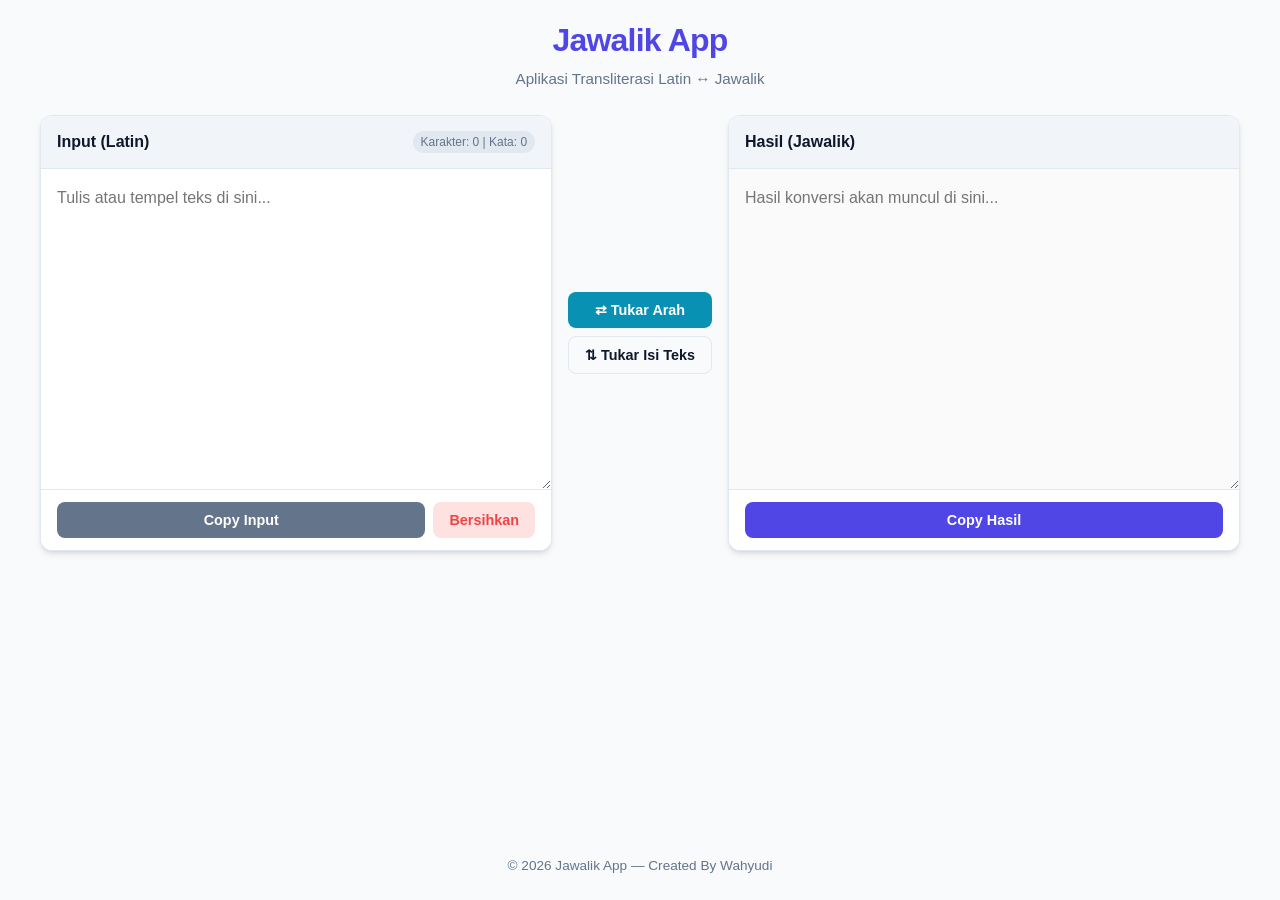
<file: jawalik/index.html>
<!DOCTYPE html>
<html lang="id">
<head>
  <meta charset="UTF-8">
  <meta name="viewport" content="width=device-width, initial-scale=1.0">
  <meta name="description" content="Jawalik App - Aplikasi penerjemah dan transliterasi dua arah antara Latin dan Jawalik secara instan dan offline.">
  <meta name="theme-color" content="#4f46e5">
  <title>Jawalik App — Latin ↔ Jawalik</title>

  <link rel="stylesheet" href="style.css">
  <link rel="manifest" href="manifest.json">
  <link rel="icon" type="image/svg+xml" href="icons/icon-192.svg">
  <link rel="apple-touch-icon" href="icons/icon-192.svg">
</head>
<body>
  <div class="container">
    <header class="app-header">
      <h1>Jawalik App</h1>
      <p class="subtitle">Aplikasi Transliterasi Latin ↔ Jawalik</p>
      <button id="pwaInstallBtn" class="btn btn-install hidden" aria-label="Instal Aplikasi di HP">
        📱 Instal di HP
      </button>
    </header>

    <main class="main-content">
      <div class="editor-grid">
        <!-- Input Column -->
        <div class="editor-card">
          <div class="card-header">
            <h2 id="inputLabel">Input (Latin)</h2>
            <div class="counter-badge">
              <span id="charCount">Karakter: 0</span> | <span id="wordCount">Kata: 0</span>
            </div>
          </div>
          <div class="card-body">
            <textarea id="inputText" placeholder="Tulis atau tempel teks di sini..." spellcheck="false"></textarea>
          </div>
          <div class="card-footer">
            <button id="copyInputBtn" class="btn btn-secondary">Copy Input</button>
            <button id="clearBtn" class="btn btn-danger">Bersihkan</button>
          </div>
        </div>

        <!-- Direction & Utility Controls (Desktop Middle / Mobile Switch) -->
        <div class="controls-bar">
          <button id="swapDirectionBtn" class="btn btn-accent" title="Tukar Arah Transliterasi">
            ⇄ Tukar Arah
          </button>
          <button id="swapContentBtn" class="btn btn-outline" title="Tukar Isi Teks Input & Hasil">
            ⇅ Tukar Isi Teks
          </button>
        </div>

        <!-- Output Column -->
        <div class="editor-card">
          <div class="card-header">
            <h2 id="outputLabel">Hasil (Jawalik)</h2>
          </div>
          <div class="card-body">
            <textarea id="outputText" readonly placeholder="Hasil konversi akan muncul di sini..."></textarea>
          </div>
          <div class="card-footer">
            <button id="copyOutputBtn" class="btn btn-primary">Copy Hasil</button>
          </div>
        </div>
      </div>
    </main>

    <footer class="app-footer">
      <p>© <span id="year"></span> Jawalik App — Created By Wahyudi</p>
    </footer>
  </div>

  <script src="script.js"></script>
</body>
</html>
</file>
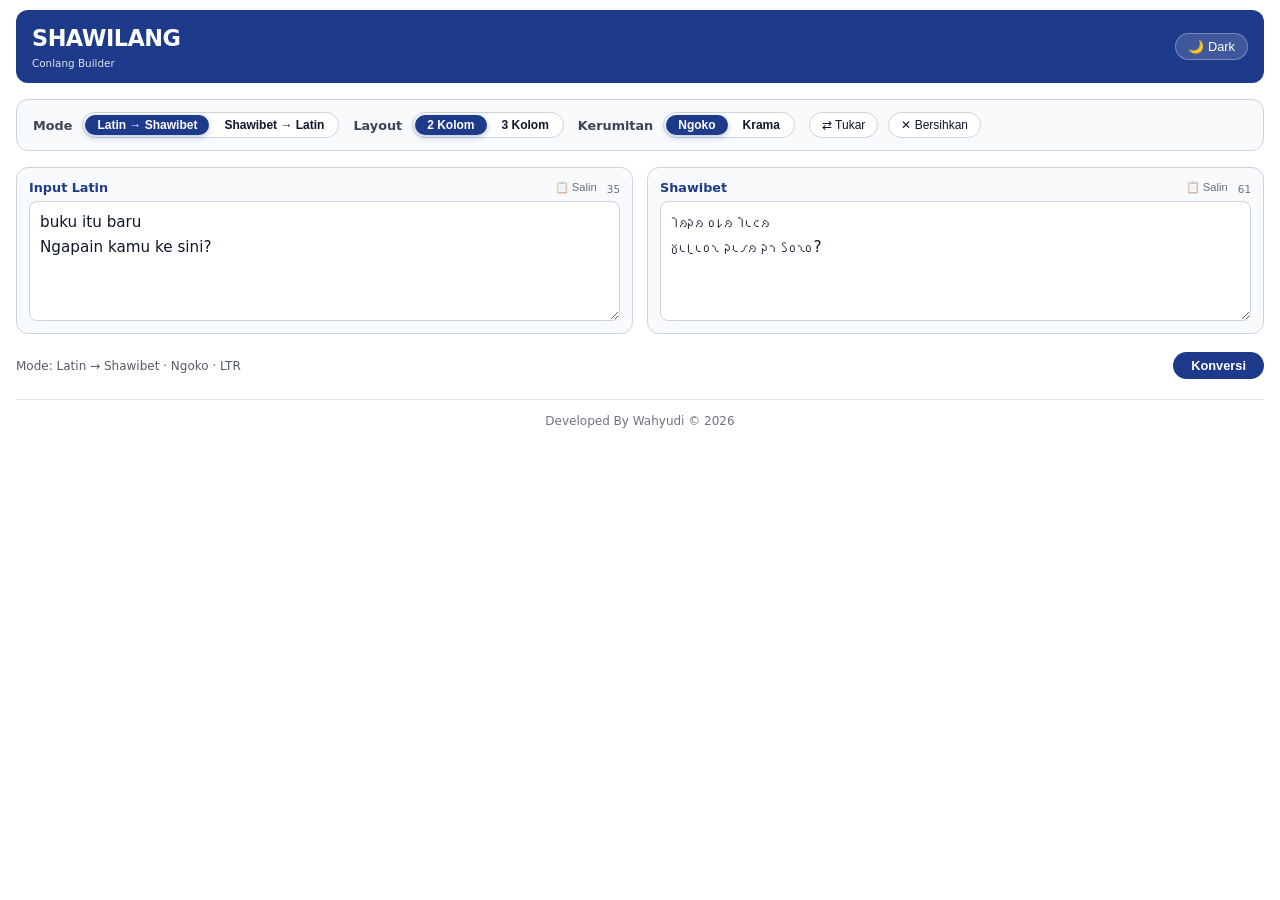
<file: shawilang/index.html>
<!DOCTYPE html>
<html lang="id">
<head>
    <meta charset="UTF-8">
    <meta name="viewport" content="width=device-width, initial-scale=1.0, maximum-scale=1.0, user-scalable=yes">
    <title>Shawilang Conlang Builder</title>
    <meta name="description" content="Tulis dan konversi Bahasa Indonesia ke Shawilang dengan mode Ngoko dan Krama.">
    <link rel="canonical" href="">
    <meta property="og:title" content="Shawilang Conlang Builder">
    <meta property="og:description" content="Konversi Bahasa Indonesia ke Shawilang. Mode Ngoko dan Krama.">
    <meta name="twitter:card" content="summary">
    <link rel="icon" href="data:image/svg+xml,<svg xmlns='http://www.w3.org/2000/svg' viewBox='0 0 100 100'><text y='.9em' font-size='90'>𐑖</text></svg>">
    <link rel="manifest" href="manifest.json">
    <meta name="theme-color" content="#1e3a8a">
    <style>
        /* CSS Variables - Light Mode */
        :root {
            --bg: #ffffff;
            --bg-card: #f8fafc;
            --text: #0f172a;
            --primary: #1e3a8a;
            --primary-light: #3b82f6;
            --accent: #f97316;
            --border: #cbd5e1;
            --shadow: 0 4px 12px rgba(0,0,0,0.05);
            --radius: 12px;
            --transition: 0.25s ease;
            --font: 'Segoe UI', system-ui, -apple-system, sans-serif;
            --header-bg: #1e3a8a;
            --header-text: #ffffff;
            --button-hover: #dbeafe;
        }
        [data-theme="dark"] {
            --bg: #0f172a;
            --bg-card: #1e293b;
            --text: #f1f5f9;
            --primary: #3b82f6;
            --primary-light: #60a5fa;
            --accent: #f97316;
            --border: #334155;
            --shadow: 0 4px 12px rgba(0,0,0,0.4);
            --header-bg: #0f172a;
            --header-text: #f1f5f9;
            --button-hover: #1e293b;
        }
        * { box-sizing: border-box; margin: 0; padding: 0; }
        body {
            font-family: var(--font);
            background: var(--bg);
            color: var(--text);
            transition: background var(--transition), color var(--transition);
            min-height: 100vh;
            display: flex;
            flex-direction: column;
            padding: 0 16px 20px;
            line-height: 1.5;
        }
        /* header */
        header {
            display: flex;
            flex-wrap: wrap;
            justify-content: space-between;
            align-items: center;
            padding: 12px 16px;
            background: var(--header-bg);
            color: var(--header-text);
            border-radius: var(--radius);
            margin-bottom: 16px;
            margin-top: 10px;
        }
        .brand h1 {
            font-size: 1.4rem;
            font-weight: 700;
            color: #ffffff;
            letter-spacing: -0.5px;
        }
        .brand small {
            display: block;
            font-size: 0.65rem;
            opacity: 0.85;
            color: #ffffff;
        }
        .header-actions {
            display: flex;
            gap: 8px;
            align-items: center;
            flex-wrap: wrap;
        }
        .theme-toggle, .install-btn {
            background: rgba(255,255,255,0.15);
            border: 1px solid rgba(255,255,255,0.3);
            border-radius: 30px;
            padding: 5px 12px;
            font-size: 0.8rem;
            cursor: pointer;
            color: #ffffff;
            display: flex;
            align-items: center;
            gap: 4px;
            transition: 0.2s;
            white-space: nowrap;
        }
        .theme-toggle:hover, .install-btn:hover { background: rgba(255,255,255,0.25); }
        .install-btn.hidden { display: none; }

        /* controls */
        .controls {
            display: flex;
            flex-wrap: wrap;
            gap: 10px 14px;
            background: var(--bg-card);
            padding: 12px 16px;
            border-radius: var(--radius);
            margin-bottom: 16px;
            border: 1px solid var(--border);
            align-items: center;
        }
        .control-group {
            display: flex;
            align-items: center;
            gap: 6px 10px;
            flex-wrap: wrap;
        }
        .control-group label {
            font-weight: 600;
            font-size: 0.8rem;
            opacity: 0.8;
        }
        .btn-group {
            display: flex;
            gap: 3px;
            background: var(--bg);
            border-radius: 30px;
            padding: 2px;
            border: 1px solid var(--border);
        }
        .btn-group button {
            background: transparent;
            border: none;
            padding: 3px 12px;
            border-radius: 25px;
            font-size: 0.75rem;
            font-weight: 600;
            cursor: pointer;
            color: var(--text);
            transition: 0.15s;
            white-space: nowrap;
        }
        .btn-group button.active {
            background: var(--primary);
            color: white;
            box-shadow: 0 2px 6px rgba(30,58,138,0.3);
        }
        .btn-group button:not(.active):hover { background: var(--border); }

        .btn-ghost {
            background: var(--bg);
            border: 1px solid var(--border);
            padding: 5px 12px;
            border-radius: 30px;
            font-size: 0.75rem;
            font-weight: 500;
            color: var(--text);
            cursor: pointer;
            display: inline-flex;
            align-items: center;
            gap: 4px;
            transition: 0.2s;
        }
        .btn-ghost:hover { background: var(--button-hover); }

        .btn-primary {
            background: var(--primary);
            color: white;
            border: none;
            padding: 6px 18px;
            border-radius: 30px;
            font-weight: 600;
            cursor: pointer;
            transition: 0.2s;
            font-size: 0.8rem;
        }
        .btn-primary:hover { opacity: 0.85; }

        /* layout columns */
        .columns {
            display: grid;
            gap: 14px;
            margin-bottom: 14px;
        }
        .col-2 { grid-template-columns: 1fr 1fr; }
        .col-3 { grid-template-columns: 1fr 1fr 1fr; }

        .card {
            background: var(--bg-card);
            border-radius: var(--radius);
            border: 1px solid var(--border);
            padding: 10px 12px 12px;
            display: flex;
            flex-direction: column;
            transition: background 0.2s;
        }
        .card-header {
            display: flex;
            justify-content: space-between;
            align-items: center;
            margin-bottom: 4px;
            flex-wrap: wrap;
        }
        .card-header label {
            font-weight: 600;
            font-size: 0.8rem;
            color: var(--primary);
        }
        .card-actions {
            display: flex;
            gap: 4px;
            align-items: center;
        }
        .card-actions button {
            background: transparent;
            border: none;
            font-size: 0.7rem;
            padding: 1px 6px;
            border-radius: 16px;
            cursor: pointer;
            color: var(--text);
            opacity: 0.6;
            transition: 0.15s;
        }
        .card-actions button:hover { opacity: 1; background: var(--border); }
        textarea {
            width: 100%;
            min-height: 120px;
            padding: 8px 10px;
            font-size: 0.95rem;
            border: 1px solid var(--border);
            border-radius: 8px;
            background: var(--bg);
            color: var(--text);
            resize: vertical;
            font-family: var(--font);
            transition: 0.2s;
            line-height: 1.6;
        }
        textarea:focus { outline: 2px solid var(--primary); outline-offset: 1px; }
        .char-count {
            font-size: 0.65rem;
            opacity: 0.6;
            margin-top: 3px;
            text-align: right;
        }
        .footer {
            margin-top: 20px;
            text-align: center;
            font-size: 0.75rem;
            opacity: 0.6;
            border-top: 1px solid var(--border);
            padding-top: 12px;
            color: var(--text);
        }
        /* toast */
        .toast {
            position: fixed;
            bottom: 30px;
            left: 50%;
            transform: translateX(-50%);
            background: var(--primary);
            color: white;
            padding: 8px 20px;
            border-radius: 40px;
            font-weight: 500;
            box-shadow: 0 8px 24px rgba(0,0,0,0.2);
            opacity: 0;
            transition: opacity 0.3s, transform 0.3s;
            pointer-events: none;
            z-index: 999;
            font-size: 0.9rem;
        }
        .toast.show { opacity: 1; transform: translateX(-50%) translateY(0); }

        /* responsive */
        @media (max-width: 720px) {
            .col-2, .col-3 { grid-template-columns: 1fr; }
            .controls { flex-direction: column; align-items: stretch; }
            .control-group { justify-content: flex-start; flex-wrap: wrap; }
            .brand h1 { font-size: 1.2rem; }
            .btn-group button { font-size: 0.7rem; padding: 3px 10px; }
            header { flex-wrap: nowrap; }
            .brand small { font-size: 0.55rem; }
        }
        @media (max-width: 480px) {
            header { flex-wrap: nowrap; padding: 10px 12px; }
            .brand h1 { font-size: 1rem; }
            .theme-toggle, .install-btn { font-size: 0.7rem; padding: 4px 10px; }
            .header-actions { gap: 4px; }
        }
        .hidden { display: none; }
    </style>
</head>
<body>
    <header>
        <div class="brand">
            <h1>SHAWILANG</h1>
            <small>Conlang Builder</small>
        </div>
        <div class="header-actions">
            <button class="install-btn hidden" id="installBtn">📱 Simpan Shortcut</button>
            <button class="theme-toggle" id="themeToggle" aria-label="Toggle tema">🌙 Dark</button>
        </div>
    </header>

    <!-- controls -->
    <div class="controls" id="controls">
        <div class="control-group">
            <label>Mode</label>
            <div class="btn-group" id="modeGroup">
                <button data-mode="latin2shawi" class="active">Latin → Shawibet</button>
                <button data-mode="shawi2latin">Shawibet → Latin</button>
            </div>
        </div>
        <div class="control-group">
            <label>Layout</label>
            <div class="btn-group" id="layoutGroup">
                <button data-layout="2" class="active">2 Kolom</button>
                <button data-layout="3">3 Kolom</button>
            </div>
        </div>
        <div class="control-group">
            <label>Kerumitan</label>
            <div class="btn-group" id="complexityGroup">
                <button data-complex="ngoko" class="active">Ngoko</button>
                <button data-complex="kromo">Krama</button>
            </div>
        </div>
        <div class="control-group">
            <button class="btn-ghost" id="swapBtn">⇄ Tukar</button>
            <button class="btn-ghost" id="clearBtn">✕ Bersihkan</button>
        </div>
    </div>

    <!-- columns container -->
    <div class="columns col-2" id="columnsContainer">
        <div class="card" id="col1">
            <div class="card-header">
                <label id="labelCol1">Input Latin</label>
                <div class="card-actions">
                    <button class="copy-btn" data-target="col1" aria-label="Salin">📋 Salin</button>
                    <span class="char-count" id="countCol1">0</span>
                </div>
            </div>
            <textarea id="inputText" placeholder="Ketik di sini..." spellcheck="true"></textarea>
        </div>
        <div class="card" id="col2">
            <div class="card-header">
                <label id="labelCol2">Hasil Shawibet</label>
                <div class="card-actions">
                    <button class="copy-btn" data-target="col2" aria-label="Salin">📋 Salin</button>
                    <span class="char-count" id="countCol2">0</span>
                </div>
            </div>
            <textarea id="outputShawibet" readonly placeholder="Hasil aksara"></textarea>
        </div>
        <div class="card hidden" id="col3">
            <div class="card-header">
                <label id="labelCol3">Shawilang Latin</label>
                <div class="card-actions">
                    <button class="copy-btn" data-target="col3" aria-label="Salin">📋 Salin</button>
                    <span class="char-count" id="countCol3">0</span>
                </div>
            </div>
            <textarea id="outputLatin" readonly placeholder="Hasil Shawilang Latin"></textarea>
        </div>
    </div>

    <div style="display:flex; flex-wrap:wrap; gap:10px; justify-content:space-between; align-items:center; margin-top:4px;">
        <div style="font-size:0.75rem; opacity:0.7;">
            <span id="modeDesc">Mode: Latin → Shawibet · Ngoko</span>
        </div>
        <button class="btn-primary" id="convertBtn">Konversi</button>
    </div>

    <div class="footer">
        Developed By Wahyudi © <span id="year"></span>
    </div>

    <div id="toast" class="toast">✓ Berhasil disalin</div>

    <script>
        (function(){
            "use strict";

            // ---------- SHAWILANG MAPPING (UPDATED) ----------
            const CHAR_MAP = {
                'b':'p', 'p':'b', 'c':'j', 'j':'c', 'd':'t', 't':'d',
                'f':'v', 'v':'f', 'h':'ng', 'ng':'h', 'k':'g', 'g':'k',
                'l':'r', 'r':'l', 'a':'e', 'e':'a', 'u':'o', 'o':'u'
            };
            const UNCHANGED = ['i','m','n','s','z','w','y','ny','sy','q','x'];

            // Tokenizer untuk multi-char
            function tokenize(input) {
                const tokens = [];
                const special = ['ng', 'ny', 'sy'];
                let i = 0;
                while (i < input.length) {
                    let matched = false;
                    if (i + 1 < input.length) {
                        const two = input.substring(i, i + 2).toLowerCase();
                        if (special.includes(two)) {
                            tokens.push(two);
                            i += 2;
                            matched = true;
                        }
                    }
                    if (!matched) {
                        const ch = input[i].toLowerCase();
                        tokens.push(ch);
                        i++;
                    }
                }
                return tokens;
            }

            function transformWord(text) {
                if (!text) return text;
                const tokens = tokenize(text);
                let result = '';
                for (let t of tokens) {
                    if (UNCHANGED.includes(t)) {
                        result += t;
                    } else {
                        const mapped = CHAR_MAP[t];
                        result += mapped || t;
                    }
                }
                return result;
            }

            // Shawibet encoding
            const SHAWI_MAP = {
                'p':'𐑐','b':'𐑚','t':'𐑑','d':'𐑛','k':'𐑒','g':'𐑜',
                'v':'𐑓','f':'𐑝','s':'𐑕','z':'𐑟','c':'𐑗','j':'𐑡',
                'y':'𐑘','w':'𐑢','ng':'𐑙','h':'𐑣','l':'𐑤','r':'𐑮',
                'm':'𐑥','n':'𐑯','e':'𐑧','a':'𐑪','i':'𐑴','o':'𐑺','u':'𐑻',
                'q':'ф','x':'x','sy':'$','ny':'𐑰'
            };
            const SHAWI_DECODE = Object.fromEntries(Object.entries(SHAWI_MAP).map(([k,v])=>[v,k]));

            function encodeShawibet(latinText) {
                let result = '';
                let i = 0;
                while (i < latinText.length) {
                    let matched = false;
                    if (i + 1 < latinText.length) {
                        const two = latinText.substring(i, i + 2).toLowerCase();
                        if (SHAWI_MAP[two]) {
                            result += SHAWI_MAP[two];
                            i += 2;
                            matched = true;
                        }
                    }
                    if (!matched) {
                        const ch = latinText[i];
                        if (ch === ' ') {
                            result += ' ';
                        } else if (/[.,!?;:"'()\-]/.test(ch)) {
                            result += ch;
                        } else {
                            const lower = ch.toLowerCase();
                            result += SHAWI_MAP[lower] || ch;
                        }
                        i++;
                    }
                }
                return result;
            }

            function decodeShawibet(shawiText) {
                let result = '';
                let i = 0;
                while (i < shawiText.length) {
                    let found = false;
                    for (let len = 3; len >= 1; len--) {
                        if (i + len <= shawiText.length) {
                            const sub = shawiText.substring(i, i + len);
                            if (SHAWI_DECODE[sub]) {
                                result += SHAWI_DECODE[sub];
                                i += len;
                                found = true;
                                break;
                            }
                        }
                    }
                    if (!found) {
                        const ch = shawiText[i];
                        if (ch === ' ' || /[.,!?;:"'()\-]/.test(ch)) {
                            result += ch;
                        } else {
                            result += ch;
                        }
                        i++;
                    }
                }
                return result;
            }

            // Fungsi untuk memproses teks per baris
            function processParagraph(text, processor) {
                if (!text) return '';
                const lines = text.split('\n');
                const processedLines = lines.map(line => {
                    if (line.trim() === '') return line;
                    return processor(line);
                });
                return processedLines.join('\n');
            }

            // Pipeline untuk Ngoko
            function applyNgoko(text) {
                return processParagraph(text, (line) => {
                    const parts = line.split(/(\s+|[.,!?;:"'()\-])/);
                    return parts.map(part => {
                        if (/^[A-Za-z]+$/.test(part)) {
                            return transformWord(part);
                        }
                        return part;
                    }).join('');
                });
            }

            // Pipeline untuk Krama (dengan pembalikan kata)
            function applyKrama(text) {
                return processParagraph(text, (line) => {
                    const parts = line.split(/(\s+|[.,!?;:"'()\-])/);
                    return parts.map(part => {
                        if (/^[A-Za-z]+$/.test(part)) {
                            const tr = transformWord(part);
                            return tr.split('').reverse().join('');
                        }
                        return part;
                    }).join('');
                });
            }

            // ---------- APP STATE ----------
            const state = {
                mode: 'latin2shawi',
                layout: 2,
                complexity: 'ngoko',
                inputText: 'buku itu baru',
                outputShawibet: '',
                outputLatin: '',
            };

            // DOM refs
            const $ = id => document.getElementById(id);
            const inputText = $('inputText');
            const outputShawibet = $('outputShawibet');
            const outputLatin = $('outputLatin');
            const col1 = $('col1');
            const col2 = $('col2');
            const col3 = $('col3');
            const labelCol1 = $('labelCol1');
            const labelCol2 = $('labelCol2');
            const labelCol3 = $('labelCol3');
            const countCol1 = $('countCol1');
            const countCol2 = $('countCol2');
            const countCol3 = $('countCol3');
            const modeDesc = $('modeDesc');
            const toast = $('toast');
            const installBtn = $('installBtn');

            // ---------- ENGINE ----------
            function runConversion() {
                const raw = inputText.value;
                state.inputText = raw;
                const mode = state.mode;
                const comp = state.complexity;
                let shawiResult = '';
                let latinResult = '';

                if (mode === 'latin2shawi') {
                    let shawilang = '';
                    if (comp === 'ngoko') {
                        shawilang = applyNgoko(raw);
                    } else {
                        shawilang = applyKrama(raw);
                    }
                    latinResult = shawilang;
                    shawiResult = encodeShawibet(shawilang);
                } else {
                    const decoded = decodeShawibet(raw);
                    let original = decoded.split(/\b/).map(part => {
                        if (/^[A-Za-z]+$/.test(part)) {
                            return transformWord(part);
                        }
                        return part;
                    }).join('');
                    
                    if (comp === 'ngoko') {
                        latinResult = original;
                        shawiResult = raw;
                    } else {
                        const reversedWords = original.split(/\b/).map(part => {
                            if (/^[A-Za-z]+$/.test(part)) {
                                return part.split('').reverse().join('');
                            }
                            return part;
                        }).join('');
                        latinResult = reversedWords;
                        shawiResult = raw;
                    }
                }

                state.outputLatin = latinResult;
                state.outputShawibet = shawiResult;

                outputShawibet.value = shawiResult;
                outputLatin.value = latinResult;

                updateLabelsAndCounts();
                updateModeDesc();
            }

            function updateLabelsAndCounts() {
                const mode = state.mode;
                const layout = state.layout;
                const is3 = layout === 3;
                col3.classList.toggle('hidden', !is3);
                if (mode === 'latin2shawi') {
                    labelCol1.textContent = 'Input Latin';
                    labelCol2.textContent = 'Shawibet';
                    labelCol3.textContent = 'Shawilang Latin';
                } else {
                    labelCol1.textContent = 'Input Shawibet';
                    labelCol2.textContent = 'Hasil Latin (Shawilang)';
                    labelCol3.textContent = 'Hasil Indonesia';
                }
                countCol1.textContent = inputText.value.length;
                countCol2.textContent = outputShawibet.value.length;
                countCol3.textContent = outputLatin.value.length;
            }

            function updateModeDesc() {
                const comp = state.complexity;
                const mode = state.mode;
                const compName = comp === 'ngoko' ? 'Ngoko' : 'Krama';
                const modeName = mode === 'latin2shawi' ? 'Latin → Shawibet' : 'Shawibet → Latin';
                modeDesc.textContent = `Mode: ${modeName} · ${compName} · LTR`;
            }

            // copy
            function copyText(text, label) {
                if (!text) { showToast('Tidak ada teks untuk disalin'); return; }
                navigator.clipboard.writeText(text).then(() => {
                    showToast(`✓ ${label} disalin`);
                }).catch(() => {
                    const ta = document.createElement('textarea');
                    ta.value = text;
                    document.body.appendChild(ta);
                    ta.select();
                    document.execCommand('copy');
                    ta.remove();
                    showToast(`✓ ${label} disalin`);
                });
            }

            let toastTimer = null;
            function showToast(msg) {
                toast.textContent = msg;
                toast.classList.add('show');
                clearTimeout(toastTimer);
                toastTimer = setTimeout(() => toast.classList.remove('show'), 2200);
            }

            function clearAll() {
                inputText.value = '';
                outputShawibet.value = '';
                outputLatin.value = '';
                state.inputText = '';
                state.outputLatin = '';
                state.outputShawibet = '';
                updateLabelsAndCounts();
                runConversion();
            }

            function swapMode() {
                const current = state.mode;
                const newMode = current === 'latin2shawi' ? 'shawi2latin' : 'latin2shawi';
                state.mode = newMode;
                document.querySelectorAll('#modeGroup button').forEach(b => {
                    b.classList.toggle('active', b.dataset.mode === newMode);
                });
                const inputVal = inputText.value;
                const shawiVal = outputShawibet.value;
                const latinVal = outputLatin.value;
                if (newMode === 'shawi2latin') {
                    inputText.value = shawiVal || inputVal;
                } else {
                    inputText.value = (latinVal || inputVal);
                }
                runConversion();
                updateLabelsAndCounts();
            }

            function setLayout(cols) {
                state.layout = cols;
                const container = $('columnsContainer');
                container.classList.remove('col-2', 'col-3');
                container.classList.add(cols === 2 ? 'col-2' : 'col-3');
                document.querySelectorAll('#layoutGroup button').forEach(b => {
                    b.classList.toggle('active', parseInt(b.dataset.layout) === cols);
                });
                updateLabelsAndCounts();
                runConversion();
            }

            function toggleTheme() {
                const html = document.documentElement;
                const current = html.getAttribute('data-theme');
                const next = current === 'dark' ? 'light' : 'dark';
                html.setAttribute('data-theme', next);
                localStorage.setItem('theme', next);
                document.querySelector('#themeToggle').textContent = next === 'dark' ? '🌙 Dark' : '☀ Light';
            }

            function initTheme() {
                const stored = localStorage.getItem('theme');
                if (stored) {
                    document.documentElement.setAttribute('data-theme', stored);
                    document.querySelector('#themeToggle').textContent = stored === 'dark' ? '🌙 Dark' : '☀ Light';
                }
            }

            // PWA Install
            let deferredPrompt = null;
            window.addEventListener('beforeinstallprompt', (e) => {
                e.preventDefault();
                deferredPrompt = e;
                installBtn.classList.remove('hidden');
            });

            installBtn.addEventListener('click', async () => {
                if (deferredPrompt) {
                    deferredPrompt.prompt();
                    const result = await deferredPrompt.userChoice;
                    if (result.outcome === 'accepted') {
                        showToast('Aplikasi berhasil disimpan di HP');
                    }
                    deferredPrompt = null;
                    installBtn.classList.add('hidden');
                }
            });

            function init() {
                initTheme();
                inputText.value = 'buku itu baru\nNgapain kamu ke sini?';
                runConversion();

                inputText.addEventListener('input', runConversion);

                document.querySelectorAll('#modeGroup button').forEach(btn => {
                    btn.addEventListener('click', function() {
                        document.querySelectorAll('#modeGroup button').forEach(b => b.classList.remove('active'));
                        this.classList.add('active');
                        state.mode = this.dataset.mode;
                        if (state.mode === 'shawi2latin') {
                            inputText.value = outputShawibet.value || state.inputText;
                        } else {
                            inputText.value = state.inputText;
                        }
                        runConversion();
                    });
                });

                document.querySelectorAll('#layoutGroup button').forEach(btn => {
                    btn.addEventListener('click', function() {
                        setLayout(parseInt(this.dataset.layout));
                    });
                });

                document.querySelectorAll('#complexityGroup button').forEach(btn => {
                    btn.addEventListener('click', function() {
                        document.querySelectorAll('#complexityGroup button').forEach(b => b.classList.remove('active'));
                        this.classList.add('active');
                        state.complexity = this.dataset.complex;
                        runConversion();
                    });
                });

                document.querySelectorAll('.copy-btn').forEach(btn => {
                    btn.addEventListener('click', function() {
                        const target = this.dataset.target;
                        let text = '', label = '';
                        if (target === 'col1') { text = inputText.value; label = 'Input'; }
                        else if (target === 'col2') { text = outputShawibet.value; label = 'Shawibet'; }
                        else if (target === 'col3') { text = outputLatin.value; label = 'Shawilang Latin'; }
                        if (text) copyText(text, label);
                        else showToast('Tidak ada teks');
                    });
                });

                $('swapBtn').addEventListener('click', swapMode);
                $('clearBtn').addEventListener('click', clearAll);
                $('convertBtn').addEventListener('click', runConversion);
                $('themeToggle').addEventListener('click', toggleTheme);

                $('year').textContent = new Date().getFullYear();
                setLayout(2);
            }

            if (document.readyState === 'loading') {
                document.addEventListener('DOMContentLoaded', init);
            } else {
                init();
            }

        })();
    </script>
</body>
</html>
</file>
<file: jawalik/style.css>
/* Custom Properties & Reset */
:root {
  --primary: #4f46e5;
  --primary-hover: #4338ca;
  --secondary: #64748b;
  --secondary-hover: #475569;
  --accent: #0891b2;
  --accent-hover: #0e7490;
  --danger: #ef4444;
  --danger-hover: #dc2626;
  --bg-color: #f8fafc;
  --card-bg: #ffffff;
  --text-main: #0f172a;
  --text-muted: #64748b;
  --border-color: #e2e8f0;
  --focus-ring: #c7d2fe;
  --radius: 12px;
  --shadow: 0 4px 6px -1px rgba(0, 0, 0, 0.1), 0 2px 4px -2px rgba(0, 0, 0, 0.1);
}

* {
  box-sizing: border-box;
  margin: 0;
  padding: 0;
}

body {
  font-family: -apple-system, BlinkMacSystemFont, "Segoe UI", Roboto, Helvetica, Arial, sans-serif;
  background-color: var(--bg-color);
  color: var(--text-main);
  line-height: 1.5;
  padding: 16px;
  min-height: 100vh;
  display: flex;
  flex-direction: column;
}

.container {
  max-width: 1200px;
  margin: 0 auto;
  width: 100%;
  display: flex;
  flex-direction: column;
  flex: 1;
}

/* Header */
.app-header {
  text-align: center;
  margin-bottom: 24px;
}

.app-header h1 {
  font-size: 2rem;
  color: var(--primary);
  font-weight: 800;
  letter-spacing: -0.025em;
}

.subtitle {
  color: var(--text-muted);
  font-size: 0.95rem;
  margin-top: 4px;
}

.btn-install {
  margin-top: 12px;
  background-color: #10b981;
  color: #ffffff;
}

.btn-install:hover {
  background-color: #059669;
}

/* Main Layout Grid */
.main-content {
  flex: 1;
  display: flex;
  flex-direction: column;
}

.editor-grid {
  display: grid;
  grid-template-columns: 1fr;
  gap: 16px;
}

@media (min-width: 768px) {
  .editor-grid {
    grid-template-columns: 1fr auto 1fr;
    align-items: center;
  }
}

/* Card Styling */
.editor-card {
  background: var(--card-bg);
  border-radius: var(--radius);
  border: 1px solid var(--border-color);
  box-shadow: var(--shadow);
  display: flex;
  flex-direction: column;
  overflow: hidden;
}

.card-header {
  padding: 14px 16px;
  background-color: #f1f5f9;
  border-bottom: 1px solid var(--border-color);
  display: flex;
  justify-content: space-between;
  align-items: center;
}

.card-header h2 {
  font-size: 1rem;
  font-weight: 600;
  color: var(--text-main);
}

.counter-badge {
  font-size: 0.75rem;
  color: var(--text-muted);
  background-color: #e2e8f0;
  padding: 2px 8px;
  border-radius: 12px;
}

.card-body {
  flex: 1;
  display: flex;
}

textarea {
  width: 100%;
  height: 220px;
  padding: 16px;
  border: none;
  resize: vertical;
  font-family: inherit;
  font-size: 1rem;
  color: var(--text-main);
  background: transparent;
  outline: none;
  line-height: 1.6;
}

@media (min-width: 768px) {
  textarea {
    height: 320px;
  }
}

textarea:focus {
  background-color: #fff;
}

textarea[readonly] {
  background-color: #fafafa;
  color: #334155;
  cursor: default;
}

/* Card Footer & Buttons */
.card-footer {
  padding: 12px 16px;
  border-top: 1px solid var(--border-color);
  display: flex;
  gap: 8px;
  background-color: #ffffff;
}

.controls-bar {
  display: flex;
  flex-direction: row;
  justify-content: center;
  gap: 8px;
  margin: 8px 0;
}

@media (min-width: 768px) {
  .controls-bar {
    flex-direction: column;
    margin: 0;
  }
}

.btn {
  padding: 10px 16px;
  font-size: 0.9rem;
  font-weight: 600;
  border: none;
  border-radius: 8px;
  cursor: pointer;
  transition: all 0.2s ease;
  display: inline-flex;
  align-items: center;
  justify-content: center;
  gap: 6px;
  user-select: none;
}

.btn-primary {
  background-color: var(--primary);
  color: #fff;
  flex: 1;
}

.btn-primary:hover {
  background-color: var(--primary-hover);
}

.btn-secondary {
  background-color: var(--secondary);
  color: #fff;
  flex: 1;
}

.btn-secondary:hover {
  background-color: var(--secondary-hover);
}

.btn-accent {
  background-color: var(--accent);
  color: #fff;
}

.btn-accent:hover {
  background-color: var(--accent-hover);
}

.btn-outline {
  background-color: transparent;
  border: 1px solid var(--border-color);
  color: var(--text-main);
}

.btn-outline:hover {
  background-color: #f1f5f9;
}

.btn-danger {
  background-color: #fee2e2;
  color: var(--danger);
}

.btn-danger:hover {
  background-color: #fca5a5;
  color: var(--danger-hover);
}

.hidden {
  display: none !important;
}

/* Footer */
.app-footer {
  text-align: center;
  padding: 24px 0 8px;
  color: var(--text-muted);
  font-size: 0.85rem;
  margin-top: auto;
}
</file>
